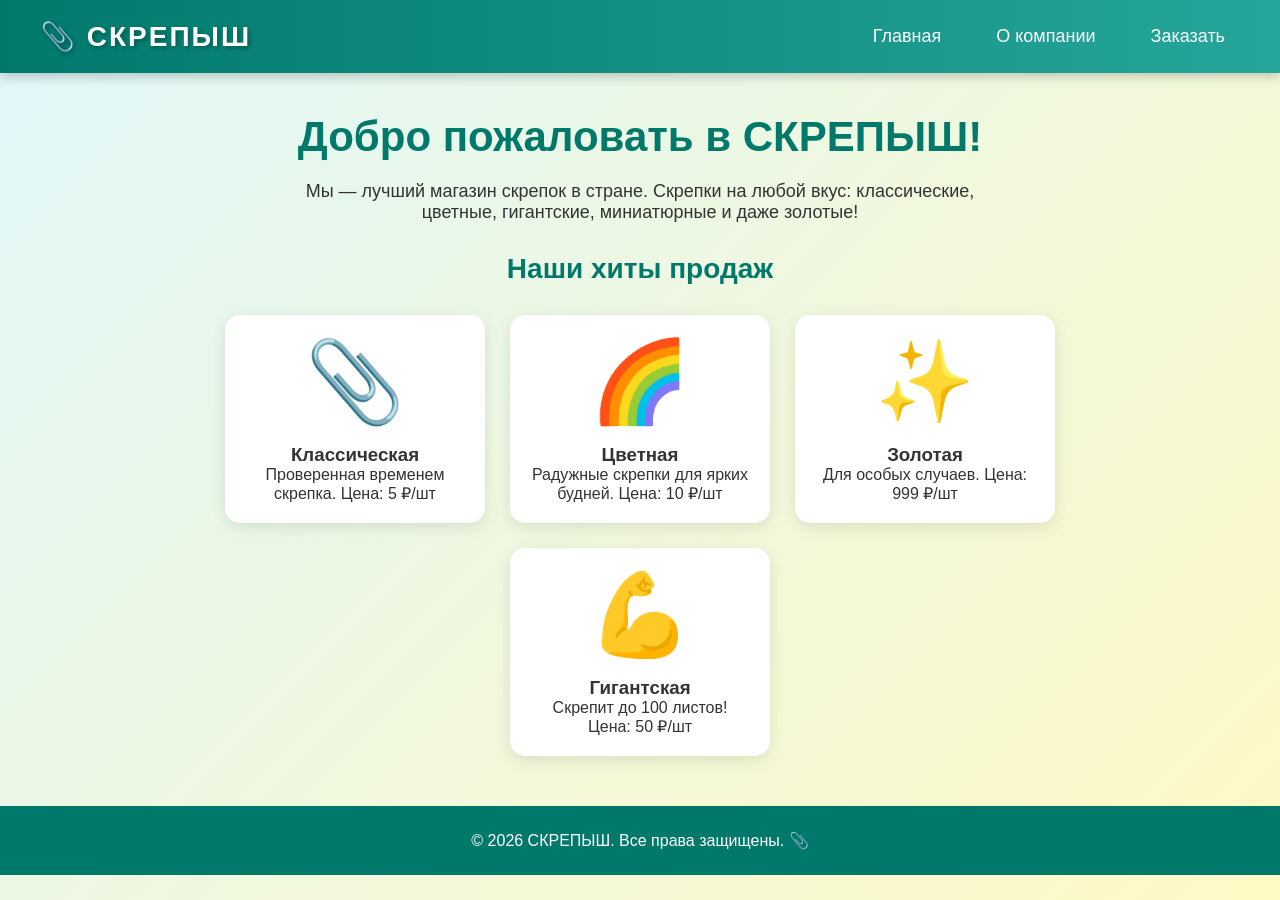
<file: index.html>
<!DOCTYPE html>
<html lang="ru">
<head>
    <meta charset="UTF-8">
    <meta name="viewport" content="width=device-width, initial-scale=1.0">
    <title>СКРЕПЫШ — Главная</title>
    <link rel="stylesheet" href="style.css">
</head>
<body>
    <header>
        <div class="logo">📎 СКРЕПЫШ</div>
        <nav>
            <ul>
                <li><a href="index.html">Главная</a></li>
                <li><a href="about.html">О компании</a></li>
                <li><a href="order.html">Заказать</a></li>
            </ul>
        </nav>
    </header>

    <main>
        <h1>Добро пожаловать в СКРЕПЫШ!</h1>
        <p style="text-align:center; font-size:18px; max-width:700px; margin:0 auto;">
            Мы — лучший магазин скрепок в стране. Скрепки на любой вкус:
            классические, цветные, гигантские, миниатюрные и даже золотые!
        </p>


        <h2>Наши хиты продаж</h2>
        <div class="cards">


            <div class="card">
                <div class="image">📎</div>
                <h3>Классическая</h3>
                <p>Проверенная временем скрепка. Цена: 5 ₽/шт</p>
            </div>


            <div class="card">
                <div class="image">🌈</div>
                <h3>Цветная</h3>
                <p>Радужные скрепки для ярких будней. Цена: 10 ₽/шт</p>
            </div>


            <div class="card">
                <div class="image">✨</div>
                <h3>Золотая</h3>
                <p>Для особых случаев. Цена: 999 ₽/шт</p>
            </div>


            <div class="card">
                <div class="image">💪</div>
                <h3>Гигантская</h3>
                <p>Скрепит до 100 листов! Цена: 50 ₽/шт</p>
            </div>

        </div>
    </main>


    <footer>
        © 2026 СКРЕПЫШ. Все права защищены. 📎
    </footer>

</body>
</html>
</file>
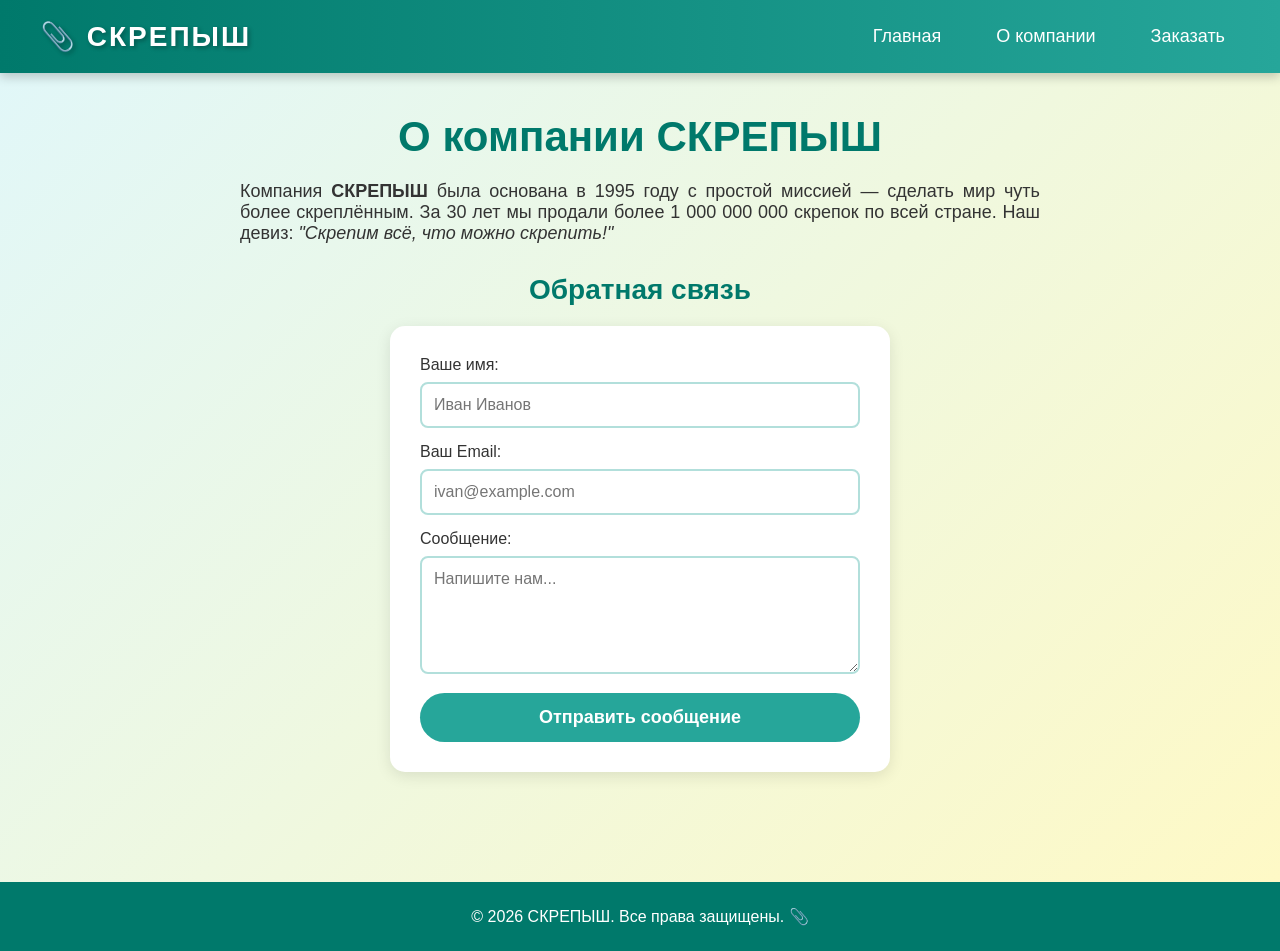
<file: about.html>
<!DOCTYPE html>
<html lang="ru">
<head>
    <meta charset="UTF-8">
    <meta name="viewport" content="width=device-width, initial-scale=1.0">
    <title>СКРЕПЫШ — О компании</title>
    <link rel="stylesheet" href="style.css">
</head>
<body>


    <header>
        <div class="logo">📎 СКРЕПЫШ</div>
        <nav>
            <ul>
                <li><a href="index.html">Главная</a></li>
                <li><a href="about.html">О компании</a></li>
                <li><a href="order.html">Заказать</a></li>
            </ul>
        </nav>
    </header>

    <main>
        <h1>О компании СКРЕПЫШ</h1>

        <p style="font-size:18px; max-width:800px; margin:0 auto; text-align:justify;">
            Компания <strong>СКРЕПЫШ</strong> была основана в 1995 году с простой миссией —
            сделать мир чуть более скреплённым. За 30 лет мы продали более
            1 000 000 000 скрепок по всей стране.
            Наш девиз: <em>"Скрепим всё, что можно скрепить!"</em>
        </p>

        <h2>Обратная связь</h2>


        <form onsubmit="return sendFeedback(event)">
            <label for="name">Ваше имя:</label>
            <input type="text" id="name" placeholder="Иван Иванов" required>

            <label for="email">Ваш Email:</label>
            <input type="email" id="email" placeholder="ivan@example.com" required>

            <label for="message">Сообщение:</label>
            <textarea id="message" rows="5" placeholder="Напишите нам..." required></textarea>


            <button type="submit">Отправить сообщение</button>
        </form>


        <div class="result" id="feedbackResult"></div>
    </main>

    <footer>
        © 2026 СКРЕПЫШ. Все права защищены. 📎
    </footer>


    <script src="script.js"></script>
</body>
</html>
</file>
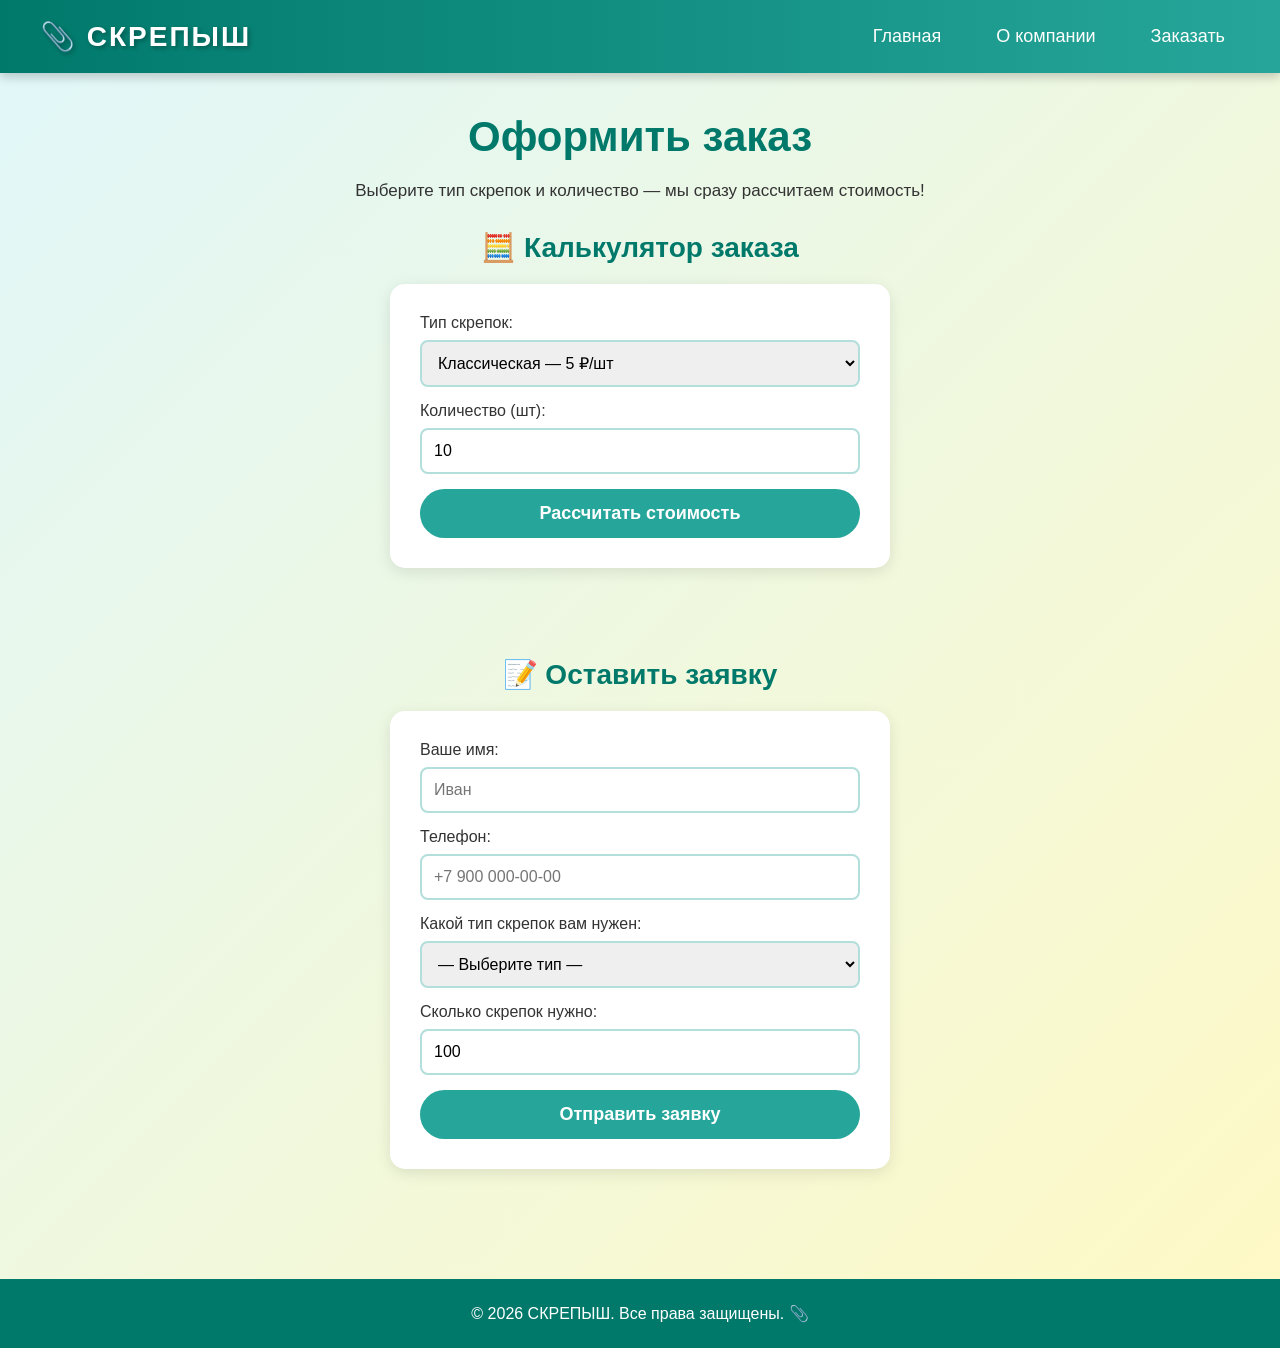
<file: order.html>
<!DOCTYPE html>
<html lang="ru">
<head>
    <meta charset="UTF-8">
    <meta name="viewport" content="width=device-width, initial-scale=1.0">
    <title>СКРЕПЫШ — Заказать</title>
    <link rel="stylesheet" href="style.css">
</head>
<body>

    <header>
        <div class="logo">📎 СКРЕПЫШ</div>
        <nav>
            <ul>
                <li><a href="index.html">Главная</a></li>
                <li><a href="about.html">О компании</a></li>
                <li><a href="order.html">Заказать</a></li>
            </ul>
        </nav>
    </header>

    <main>
        <h1>Оформить заказ</h1>

        <p style="text-align:center; font-size:17px;">
            Выберите тип скрепок и количество — мы сразу рассчитаем стоимость!
        </p>

        <h2>🧮 Калькулятор заказа</h2>
        <form onsubmit="return false">

            <label for="type">Тип скрепок:</label>
            <select id="type">
                <option value="5">Классическая — 5 ₽/шт</option>
                <option value="10">Цветная — 10 ₽/шт</option>
                <option value="50">Гигантская — 50 ₽/шт</option>
                <option value="999">Золотая — 999 ₽/шт</option>
            </select>

            <label for="qty">Количество (шт):</label>
            <input type="number" id="qty" min="1" value="10">

            <button type="button" onclick="calculate()">Рассчитать стоимость</button>
        </form>


        <div class="result" id="calcResult"></div>

        <h2>📝 Оставить заявку</h2>


        <form onsubmit="return submitOrder(event)">
    <label for="clientName">Ваше имя:</label>
    <input type="text" id="clientName" required placeholder="Иван">

    <label for="clientPhone">Телефон:</label>
    <input type="tel" id="clientPhone" required placeholder="+7 900 000-00-00">

    <!-- ⬇️⬇️⬇️ НОВЫЙ БЛОК — ВЫБОР ТИПА СКРЕПОК ⬇️⬇️⬇️ -->
    <label for="clientType">Какой тип скрепок вам нужен:</label>
    <select id="clientType" required>
        <option value="">— Выберите тип —</option>
        <option value="5">Классическая — 5 ₽/шт</option>
        <option value="10">Цветная — 10 ₽/шт</option>
        <option value="50">Гигантская — 50 ₽/шт</option>
        <option value="999">Золотая — 999 ₽/шт</option>
    </select>
    <!-- ⬆️⬆️⬆️ КОНЕЦ НОВОГО БЛОКА ⬆️⬆️⬆️ -->

    <label for="clientQty">Сколько скрепок нужно:</label>
    <input type="number" id="clientQty" min="1" value="100" required>

    <button type="submit">Отправить заявку</button>
</form>

        <div class="result" id="orderResult"></div>
    </main>

    <footer>
        © 2026 СКРЕПЫШ. Все права защищены. 📎
    </footer>

    <script src="script.js"></script>
</body>
</html>
</file>
<file: style.css>
* {
    margin: 0;
    padding: 0;
    box-sizing: border-box; 
    font-family: 'Segoe UI', Arial, sans-serif; 
}


body {
    background: linear-gradient(135deg, #e0f7fa 0%, #fff9c4 100%);
    color: #333;
    min-height: 100vh; 
}


header {
    background: linear-gradient(90deg, #00796b, #26a69a); 
    color: white;
    padding: 20px 40px;
    display: flex;              
    justify-content: space-between; 
    align-items: center;
    box-shadow: 0 4px 10px rgba(0,0,0,0.2);
    position: sticky;  
    top: 0;
    z-index: 100;     
}


.logo {
    font-size: 28px;
    font-weight: bold;
    letter-spacing: 2px; 
    text-shadow: 2px 2px 4px rgba(0,0,0,0.3);
    animation: pulse 2s infinite; 
}


@keyframes pulse {
    0%, 100% { transform: scale(1); }    
    50%      { transform: scale(1.05); }
}

nav ul {
    list-style: none; 
    display: flex;   
    gap: 25px;        
}

nav a {
    color: white;
    text-decoration: none; 
    font-size: 18px;
    padding: 8px 15px;
    border-radius: 20px;
    transition: all 0.3s ease; 
    position: relative;
}


nav a:hover {
    background: rgba(255,255,255,0.25); 
    transform: translateY(-3px);       
    box-shadow: 0 4px 10px rgba(0,0,0,0.2);
}


main {
    max-width: 1100px;   
    margin: 40px auto;    
    padding: 0 20px;
}


h1, h2 {
    color: #00796b;
    margin-bottom: 20px;
    text-align: center;
}

h1 {
    font-size: 42px;
    animation: slideDown 0.8s ease;
}

h2 {
    font-size: 28px;
    margin-top: 30px;
}


@keyframes slideDown {
    from { opacity: 0; transform: translateY(-50px); }
    to   { opacity: 1; transform: translateY(0); }  
}


.cards {
    display: flex;
    flex-wrap: wrap; 
    gap: 25px;
    justify-content: center;
    margin-top: 30px;
}

.card {
    background: white;
    border-radius: 15px;
    padding: 20px;
    width: 260px;
    text-align: center;
    box-shadow: 0 4px 15px rgba(0,0,0,0.1);
    transition: transform 0.3s ease, box-shadow 0.3s ease;
    animation: fadeIn 1s ease;
}


.card:hover {
    transform: translateY(-10px) scale(1.03);
    box-shadow: 0 10px 25px rgba(0,0,0,0.2);
}


@keyframes fadeIn {
    from { opacity: 0; transform: translateY(20px); }
    to   { opacity: 1; transform: translateY(0); }
}


.card .image {
    font-size: 80px;
    margin-bottom: 15px;
    transition: transform 0.4s ease;
}

.card:hover .image {
    transform: rotate(15deg); 
}


form {
    background: white;
    padding: 30px;
    border-radius: 15px;
    box-shadow: 0 4px 15px rgba(0,0,0,0.1);
    max-width: 500px;
    margin: 20px auto;
    animation: fadeIn 0.8s ease;
}


input, textarea, select {
    width: 100%;             
    padding: 12px;
    margin: 8px 0 15px 0;    
    border: 2px solid #b2dfdb;
    border-radius: 8px;
    font-size: 16px;
    transition: border-color 0.3s, box-shadow 0.3s;
}


input:focus, textarea:focus, select:focus {
    border-color: #26a69a;
    box-shadow: 0 0 8px rgba(38,166,154,0.4);
    outline: none;
}


button {
    background: #26a69a;  
    color: white;
    border: none;
    padding: 14px 30px;
    font-size: 18px;
    border-radius: 30px;
    cursor: pointer;      
    width: 100%;
    transition: all 0.4s ease;
    font-weight: bold;
}


button:hover {
    background: #ff7043;
    transform: scale(1.05);
    box-shadow: 0 8px 20px rgba(255,112,67,0.5);
}


button:active {
    transform: scale(0.97);
}


.result {
    margin-top: 20px;
    padding: 20px;
    background: #e0f2f1;
    border-left: 5px solid #26a69a;
    border-radius: 10px;
    font-size: 18px;
    opacity: 0;
    transform: translateY(20px);
    transition: all 0.6s ease;
}


.result.show {
    opacity: 1;
    transform: translateY(0);
}


footer {
    text-align: center;
    padding: 25px;
    background: #00796b;
    color: white;
    margin-top: 50px;
}
</file>
